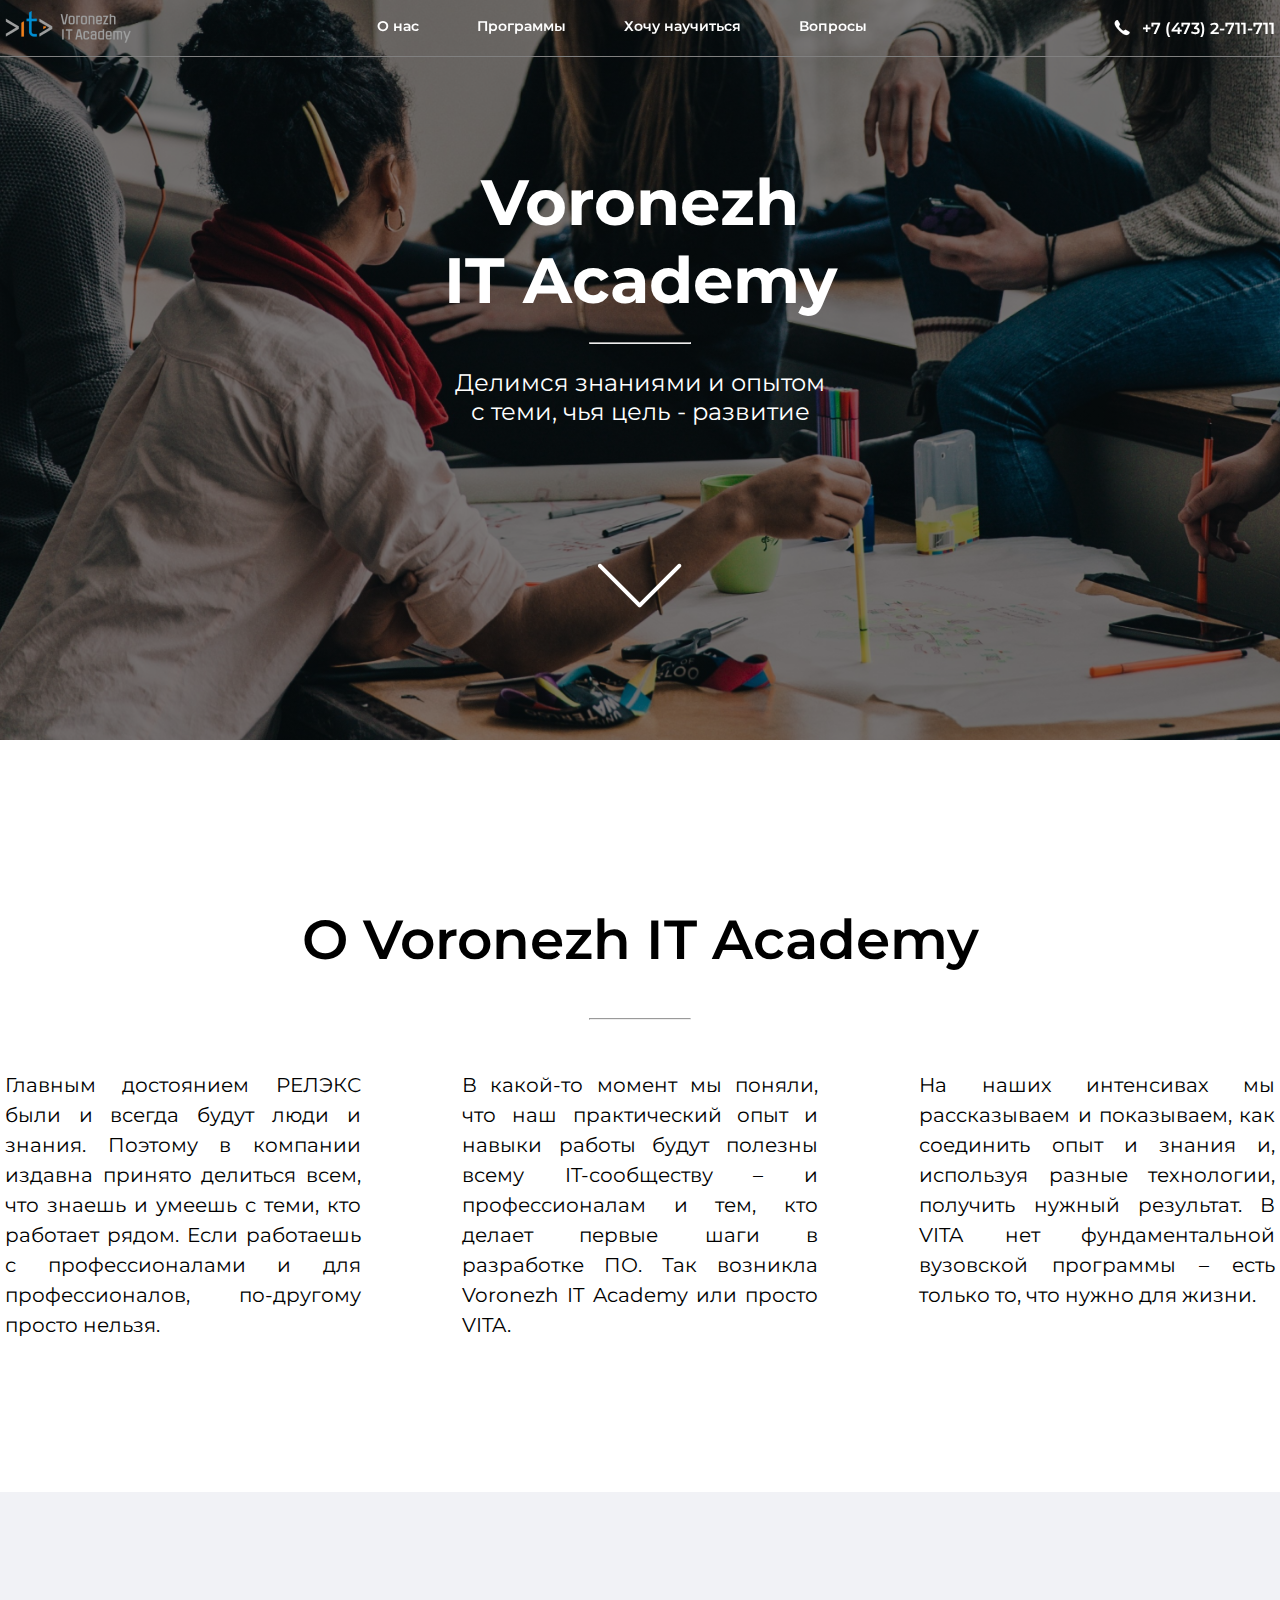
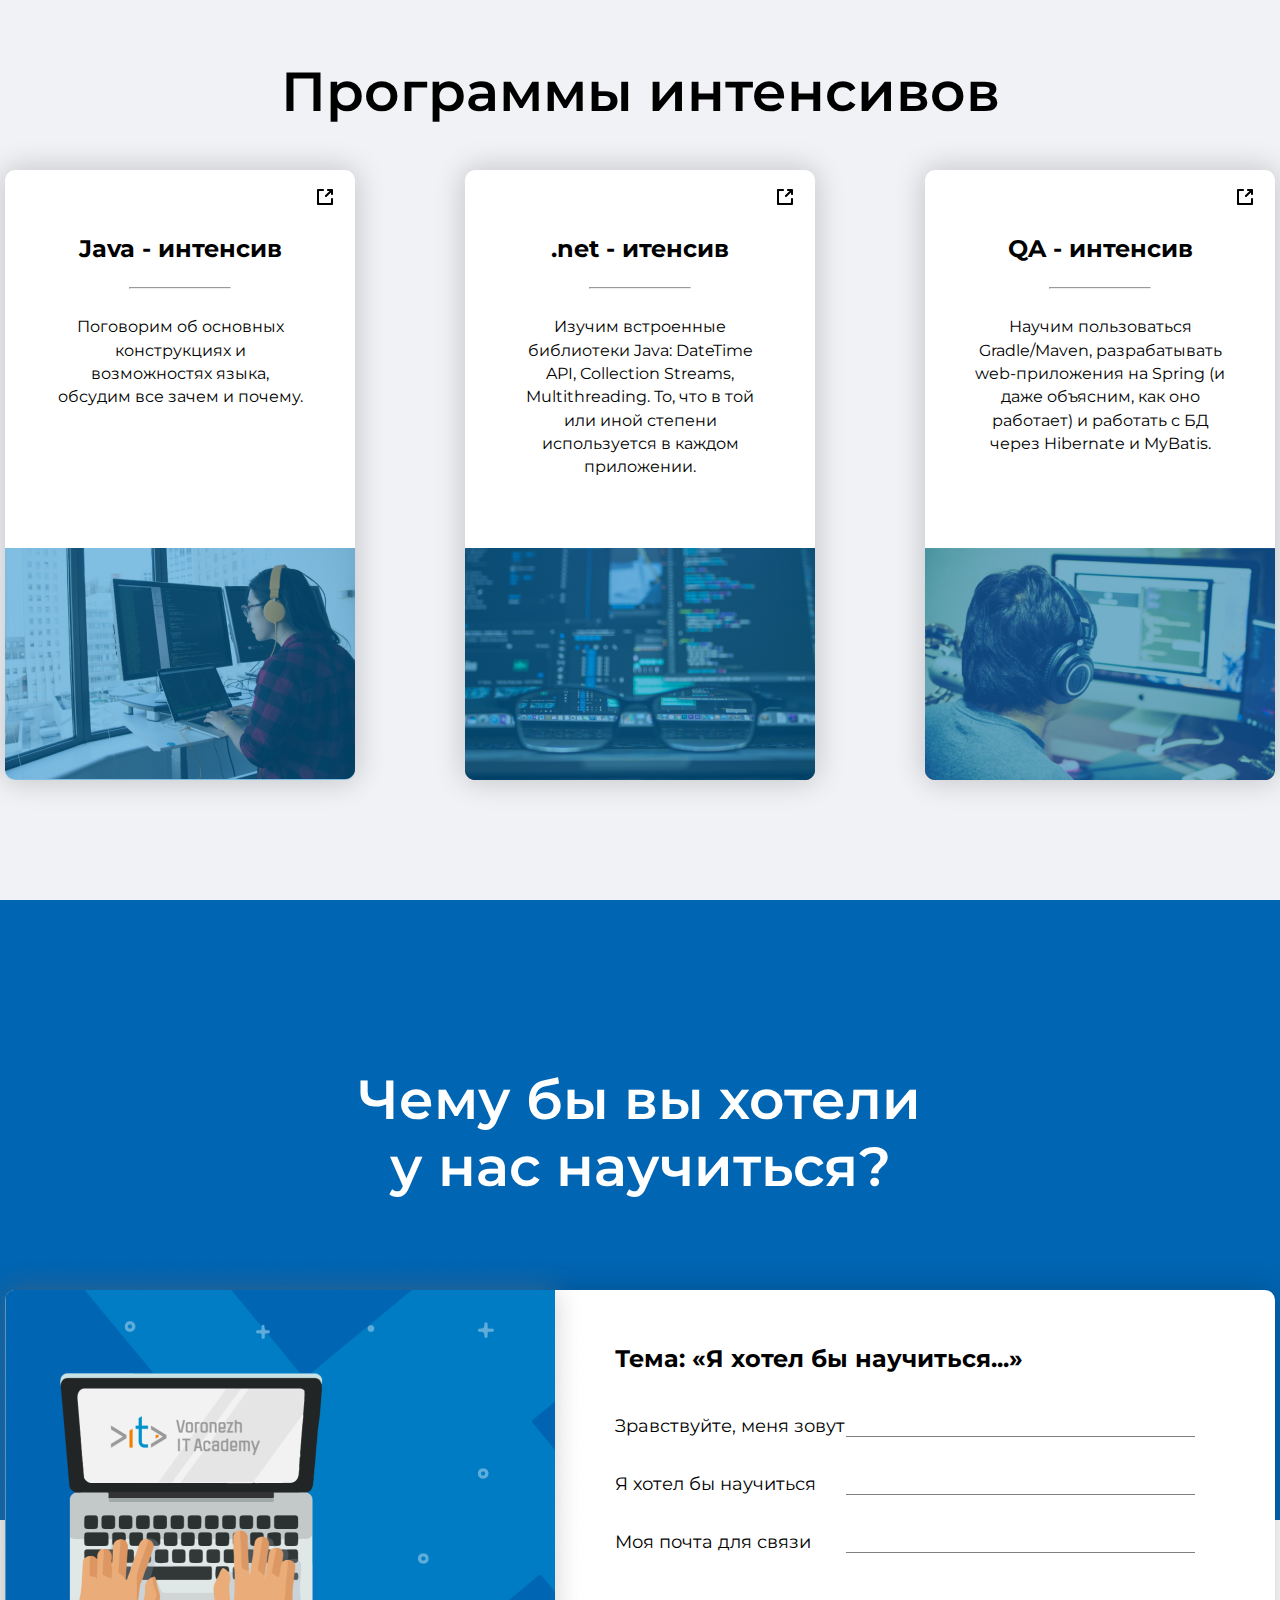
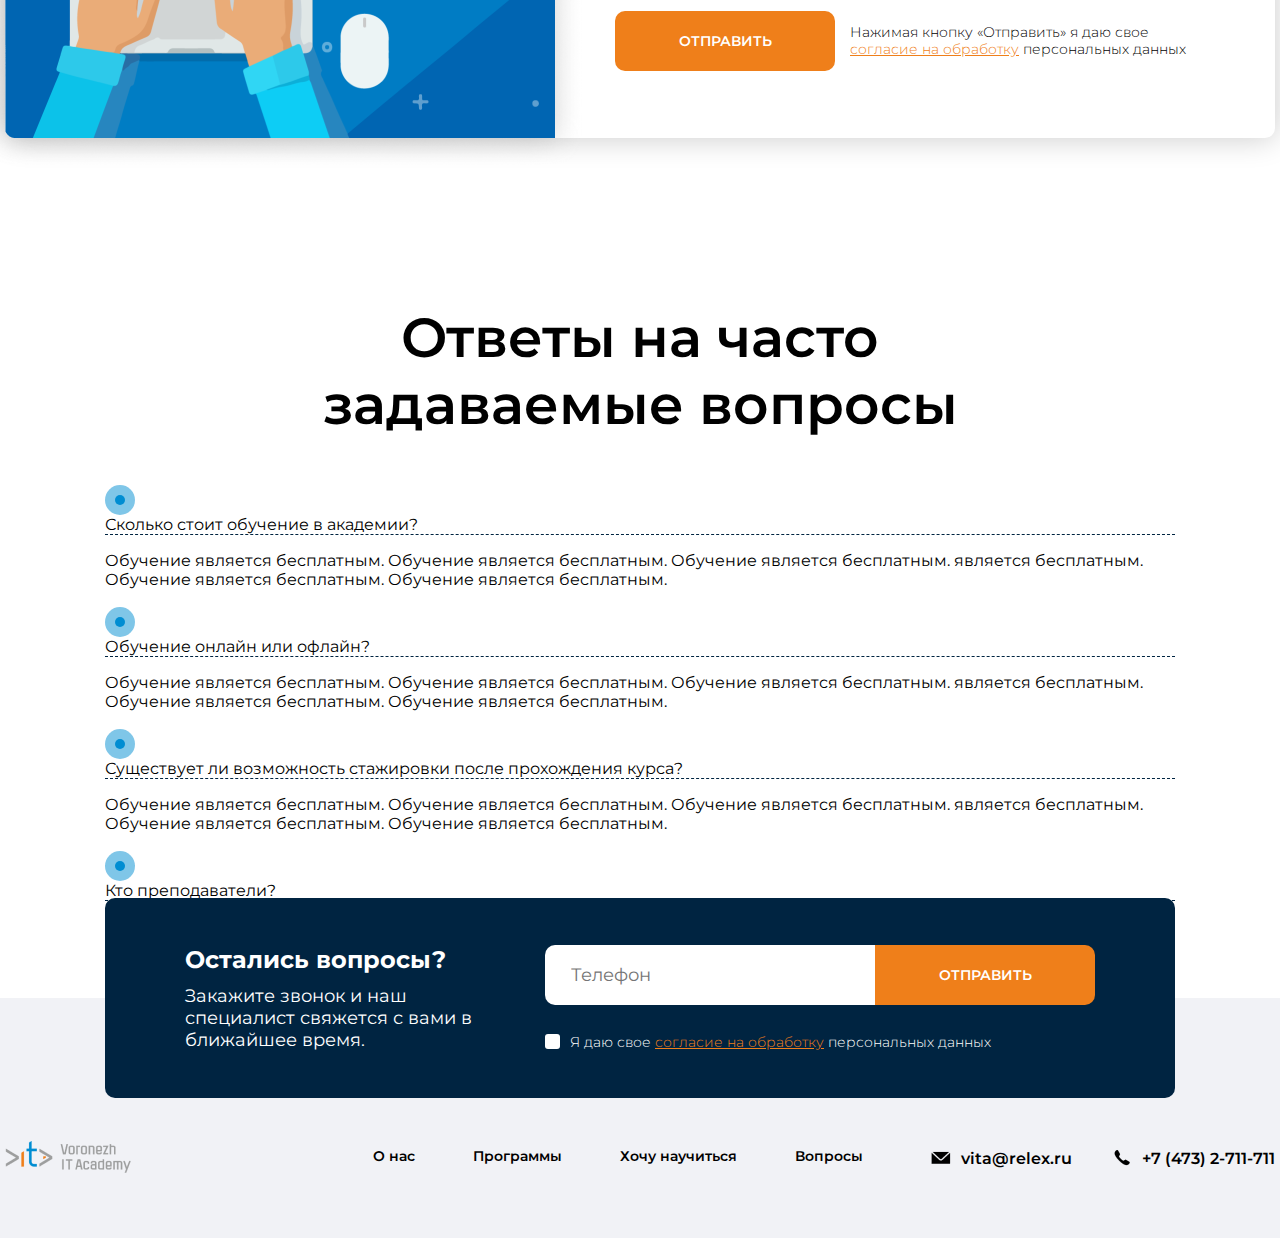
<file: index.html>
<!DOCTYPE html>

<html>
	<head>
		<link rel="stylesheet" href="css/styles.css">
		<link rel="stylesheet" href="css/__menu-block.css">
		<link rel="stylesheet" href="css/__main-block.css">
		<link rel="stylesheet" href="css/__info-block.css">
		<link rel="stylesheet" href="css/__prog-block.css">
		<link rel="stylesheet" href="css/__form-block.css">
		<link rel="stylesheet" href="css/__qa-block.css">
		<link rel="stylesheet" href="css/__call-block.css">
		<link rel="stylesheet" href="css/__footer-block.css">
		<link rel="stylesheet" href="css/__adaptive.css">
		<meta charset="utf-8">
		<meta name="viewport" content="width=device-width, initial-scale=1">
		<title>хелло ворлд</title>
	</head>

	<body>
		<div class="menu-block">
			<div class="menu__all">
				<a class="menu__logo" href="#"><img src="img/logo.png"></a>
				<ul class="menu__choise">
					<li><a href="#info-block">О нас</a></li>
					<li><a href="#prog-block">Программы</a></li>
					<li><a href="#form-block-q">Хочу научиться</a></li>
					<li><a href="#qa-block">Вопросы</a></li>
				</ul>
				<a class="menu__number" href="tel:+74732711711"><img src="img/phone_w.png"><span>+7 (473) 2-711-711</span></a>
			</div>
		</div>

		<div class="main-block">
			<div class="main-block-content">
				<div class="main-block__text">
					<h1>Voronezh<br>IT Academy</h1>
					<hr>
					<p>Делимся знаниями и опытом<br>с теми, чья цель - развитие</p>
				</div>
				<a href="#info-block" class="main-block__arrow"><img src="img/arrow.png"></a>
			</div>
		</div>

		<div class="info-block" id="info-block">
			<div class="info-block-content">
				<h2>О Voronezh IT Academy<h2>
				<hr>
				<div class="info-block-content-info">
					<div class="info-block-content-info__text">
						Главным достоянием РЕЛЭКС были и всегда будут люди и знания. Поэтому в компании издавна принято делиться всем, что знаешь и умеешь с теми, кто работает рядом. Если работаешь с профессионалами и для профессионалов, по-другому просто нельзя.
					</div>
					<div class="info-block-content-info__text">
						В какой-то момент мы поняли, что наш практический опыт и навыки работы будут полезны всему IT-сообществу – и профессионалам и тем, кто делает первые шаги в разработке ПО. Так возникла Voronezh IT Academy или просто VITA. 
					</div>
					<div class="info-block-content-info__text">
						На наших интенсивах мы рассказываем и показываем, как соединить опыт и знания и, используя разные технологии, получить нужный результат. В VITA нет фундаментальной вузовской программы – есть только то, что нужно для жизни.
					</div>
				</div>
				<div class="info-block-content-info-adapt">
					<p>Главным достоянием РЕЛЭКС были и всегда будут люди и знания. Поэтому в компании издавна принято делиться всем, что знаешь и умеешь с теми, кто работает рядом. Если работаешь с профессионалами и для профессионалов, по-другому просто нельзя.</p>
					<p>В какой-то момент мы поняли, что наш практический опыт и навыки работы будут полезны всему IT-сообществу – и профессионалам и тем, кто делает первые шаги в разработке ПО. Так возникла Voronezh IT Academy или просто VITA.</p>
					<p>На наших интенсивах мы рассказываем и показываем, как соединить опыт и знания и, используя разные технологии, получить нужный результат. В VITA нет фундаментальной вузовской программы – есть только то, что нужно для жизни.</p>
				</div>
			</div>
		</div>

		<div class="prog-block" id="prog-block">
			<div class="prog-block-content">
				<h2>Программы интенсивов</h2>

				<div class="prog-block-content-info">
					<a href="#" class="prog-block-content-info__box">
						<svg class="prog-block-content-info__icon" width="16" height="16" viewBox="0 0 16 16" fill="black" xmlns="http://www.w3.org/2000/svg">
						<path d="M6 2H2.5C2.36739 2 2.24021 2.05268 2.14645 2.14645C2.05268 2.24021 2 2.36739 2 2.5V13.5C2 13.6326 2.05268 13.7598 2.14645 13.8536C2.24021 13.9473 2.36739 14 2.5 14H13.5C13.6326 14 13.7598 13.9473 13.8536 13.8536C13.9473 13.7598 14 13.6326 14 13.5V10C14 9.73478 14.1054 9.48043 14.2929 9.29289C14.4804 9.10536 14.7348 9 15 9C15.2652 9 15.5196 9.10536 15.7071 9.29289C15.8946 9.48043 16 9.73478 16 10V15C16 15.2652 15.8946 15.5196 15.7071 15.7071C15.5196 15.8946 15.2652 16 15 16H1C0.734784 16 0.48043 15.8946 0.292893 15.7071C0.105357 15.5196 0 15.2652 0 15V1C0 0.734784 0.105357 0.48043 0.292893 0.292893C0.48043 0.105357 0.734784 0 1 0H6C6.26522 0 6.51957 0.105357 6.70711 0.292893C6.89464 0.48043 7 0.734784 7 1C7 1.26522 6.89464 1.51957 6.70711 1.70711C6.51957 1.89464 6.26522 2 6 2ZM14 3.41L9.631 7.778C9.4424 7.96016 9.1898 8.06095 8.9276 8.05867C8.6654 8.0564 8.41459 7.95123 8.22918 7.76582C8.04377 7.58041 7.9386 7.3296 7.93633 7.0674C7.93405 6.8052 8.03484 6.5526 8.217 6.364L12.581 2H11C10.7348 2 10.4804 1.89464 10.2929 1.70711C10.1054 1.51957 10 1.26522 10 1C10 0.734784 10.1054 0.48043 10.2929 0.292893C10.4804 0.105357 10.7348 0 11 0H15C15.2652 0 15.5196 0.105357 15.7071 0.292893C15.8946 0.48043 16 0.734784 16 1V5C16 5.26522 15.8946 5.51957 15.7071 5.70711C15.5196 5.89464 15.2652 6 15 6C14.7348 6 14.4804 5.89464 14.2929 5.70711C14.1054 5.51957 14 5.26522 14 5V3.41Z" fill="#FF6600"/>
						</svg>
						<div class="prog-block-content-info__text-box">
							<h3>Java - интенсив</h3>
							<hr>
							<p>Поговорим об основных конструкциях и возможностях языка, обсудим все зачем и почему.</p>
						</div>
						<div class="prog-block-content-info__img-box">
							<div class="prog-block-content-info__img">
								<img src="img/java.png">
							</div>
						</div>
					</a>
					<a href="#" class="prog-block-content-info__box">
						<svg class="prog-block-content-info__icon" width="16" height="16" viewBox="0 0 16 16" fill="black" xmlns="http://www.w3.org/2000/svg">
						<path d="M6 2H2.5C2.36739 2 2.24021 2.05268 2.14645 2.14645C2.05268 2.24021 2 2.36739 2 2.5V13.5C2 13.6326 2.05268 13.7598 2.14645 13.8536C2.24021 13.9473 2.36739 14 2.5 14H13.5C13.6326 14 13.7598 13.9473 13.8536 13.8536C13.9473 13.7598 14 13.6326 14 13.5V10C14 9.73478 14.1054 9.48043 14.2929 9.29289C14.4804 9.10536 14.7348 9 15 9C15.2652 9 15.5196 9.10536 15.7071 9.29289C15.8946 9.48043 16 9.73478 16 10V15C16 15.2652 15.8946 15.5196 15.7071 15.7071C15.5196 15.8946 15.2652 16 15 16H1C0.734784 16 0.48043 15.8946 0.292893 15.7071C0.105357 15.5196 0 15.2652 0 15V1C0 0.734784 0.105357 0.48043 0.292893 0.292893C0.48043 0.105357 0.734784 0 1 0H6C6.26522 0 6.51957 0.105357 6.70711 0.292893C6.89464 0.48043 7 0.734784 7 1C7 1.26522 6.89464 1.51957 6.70711 1.70711C6.51957 1.89464 6.26522 2 6 2ZM14 3.41L9.631 7.778C9.4424 7.96016 9.1898 8.06095 8.9276 8.05867C8.6654 8.0564 8.41459 7.95123 8.22918 7.76582C8.04377 7.58041 7.9386 7.3296 7.93633 7.0674C7.93405 6.8052 8.03484 6.5526 8.217 6.364L12.581 2H11C10.7348 2 10.4804 1.89464 10.2929 1.70711C10.1054 1.51957 10 1.26522 10 1C10 0.734784 10.1054 0.48043 10.2929 0.292893C10.4804 0.105357 10.7348 0 11 0H15C15.2652 0 15.5196 0.105357 15.7071 0.292893C15.8946 0.48043 16 0.734784 16 1V5C16 5.26522 15.8946 5.51957 15.7071 5.70711C15.5196 5.89464 15.2652 6 15 6C14.7348 6 14.4804 5.89464 14.2929 5.70711C14.1054 5.51957 14 5.26522 14 5V3.41Z" fill="#FF6600"/>
						</svg>
						<div class="prog-block-content-info__text-box">
							<h3>.net - итенсив</h3>
							<hr>
							<p>Изучим встроенные библиотеки Java: DateTime API, Collection Streams, Multithreading. То, что в той или иной степени используется в каждом приложении.</p>
						</div>
						<div class="prog-block-content-info__img-box">
							<div class="prog-block-content-info__img">
								<img src="img/net.png">
							</div>
						</div>
					</a>
					<a href="#" class="prog-block-content-info__box">
						<svg class="prog-block-content-info__icon" width="16" height="16" viewBox="0 0 16 16" fill="black" xmlns="http://www.w3.org/2000/svg">
						<path d="M6 2H2.5C2.36739 2 2.24021 2.05268 2.14645 2.14645C2.05268 2.24021 2 2.36739 2 2.5V13.5C2 13.6326 2.05268 13.7598 2.14645 13.8536C2.24021 13.9473 2.36739 14 2.5 14H13.5C13.6326 14 13.7598 13.9473 13.8536 13.8536C13.9473 13.7598 14 13.6326 14 13.5V10C14 9.73478 14.1054 9.48043 14.2929 9.29289C14.4804 9.10536 14.7348 9 15 9C15.2652 9 15.5196 9.10536 15.7071 9.29289C15.8946 9.48043 16 9.73478 16 10V15C16 15.2652 15.8946 15.5196 15.7071 15.7071C15.5196 15.8946 15.2652 16 15 16H1C0.734784 16 0.48043 15.8946 0.292893 15.7071C0.105357 15.5196 0 15.2652 0 15V1C0 0.734784 0.105357 0.48043 0.292893 0.292893C0.48043 0.105357 0.734784 0 1 0H6C6.26522 0 6.51957 0.105357 6.70711 0.292893C6.89464 0.48043 7 0.734784 7 1C7 1.26522 6.89464 1.51957 6.70711 1.70711C6.51957 1.89464 6.26522 2 6 2ZM14 3.41L9.631 7.778C9.4424 7.96016 9.1898 8.06095 8.9276 8.05867C8.6654 8.0564 8.41459 7.95123 8.22918 7.76582C8.04377 7.58041 7.9386 7.3296 7.93633 7.0674C7.93405 6.8052 8.03484 6.5526 8.217 6.364L12.581 2H11C10.7348 2 10.4804 1.89464 10.2929 1.70711C10.1054 1.51957 10 1.26522 10 1C10 0.734784 10.1054 0.48043 10.2929 0.292893C10.4804 0.105357 10.7348 0 11 0H15C15.2652 0 15.5196 0.105357 15.7071 0.292893C15.8946 0.48043 16 0.734784 16 1V5C16 5.26522 15.8946 5.51957 15.7071 5.70711C15.5196 5.89464 15.2652 6 15 6C14.7348 6 14.4804 5.89464 14.2929 5.70711C14.1054 5.51957 14 5.26522 14 5V3.41Z" fill="#FF6600"/>
						</svg>
						<div class="prog-block-content-info__text-box">
							<h3>QA - интенсив</h3>
							<hr>
							<p>Научим пользоваться Gradle/Maven, разрабатывать web-приложения на Spring (и даже объясним, как оно работает) и работать с БД через Hibernate и MyBatis.</p>
						</div>
						<div class="prog-block-content-info__img-box">
							<div class="prog-block-content-info__img">
								<img src="img/qa.png">
							</div>
						</div>
					</a>
				</div>
			</div>
		</div>

		<div class="form-block-q" id="form-block-q">
			<div class="form-block-q-content">
				<h2>Чему бы вы хотели<br>у нас научиться?</h2>
			</div>
		</div>

		<div class="form-block">
			<div class="form-block-form">
				<div class="form-block-form__img"><img src="img/form_img.png"></div>
				<div class="form-block-form__img-adapt"><img src="img/form_img_adapt.png"></div>
				<div class="form-block-form__text">
					<div class="form-block-form__text1">
						<h3>Тема: «Я хотел бы научиться...»</h3>
						<div class="form-block-form__info-area">
							<form>
								<div class="form-block-form__input">
									<p>Зравствуйте, меня зовут</p><p><input type="text" name="name"></p>
								</div>
								<div class="form-block-form__input">
									<p>Я хотел бы научиться</p><p><input type="text" name="learn"></p>
								</div>
								<div class="form-block-form__input">
									<p>Моя почта для связи</p><p><input type="text" name="mail"></p>
								</div> 
							</form>
							<div class="form-block-form__button-accept">
								<input type="button" value="Отправить">
								<div>
									Нажимая кнопку «Отправить» я даю свое <a>согласие на обработку</a> персональных данных
								</div>
							</div>
						</div>
					</div>
				</div>
			</div>
		</div>

		<div class="qa-block">
			<div class="qa-block-content">
				<h2>Ответы на часто<br>задаваемые вопросы</h2>
				<div id="qa-block-answers" class="qa-block-answers">
					<div class="qa-block-answers__card open">
						<div class="qa-block-answers__heading">
							<div class="qa-block-answers__card-circle"></div>
							<div class="qa-block-answers__card-title-text">Сколько стоит обучение в академии?</div>
						</div>
						<div class="qa-block-answers__content">
							<p>Обучение является бесплатным. Обучение является бесплатным. Обучение является бесплатным. является бесплатным. Обучение является бесплатным. Обучение является бесплатным.</p>
						</div>
					</div>

					<div class="qa-block-answers__card close">
						<div class="qa-block-answers__heading">
							<div class="qa-block-answers__card-circle"></div>
							<div class="qa-block-answers__card-title-text">Обучение онлайн или офлайн?</div>
						</div>
						<div class="qa-block-answers__content">
							<p>Обучение является бесплатным. Обучение является бесплатным. Обучение является бесплатным. является бесплатным. Обучение является бесплатным. Обучение является бесплатным.</p>
						</div>
					</div>

					<div class="qa-block-answers__card close">
						<div class="qa-block-answers__heading">
							<div class="qa-block-answers__card-circle"></div>
							<div class="qa-block-answers__card-title-text">Существует ли возможность стажировки после прохождения курса?</div>
						</div>
						<div class="qa-block-answers__content">
							<p>Обучение является бесплатным. Обучение является бесплатным. Обучение является бесплатным. является бесплатным. Обучение является бесплатным. Обучение является бесплатным.</p>
						</div>
					</div>

					<div class="qa-block-answers__card close">
						<div class="qa-block-answers__heading">
							<div class="qa-block-answers__card-circle"></div>
							<div class="qa-block-answers__card-title-text">Кто преподаватели?</div>
						</div>
						<div class="qa-block-answers__content">
							<p>Обучение является бесплатным. Обучение является бесплатным. Обучение является бесплатным. является бесплатным. Обучение является бесплатным. Обучение является бесплатным.</p>
						</div>
					</div>

					<div class="qa-block-answers__card close">
						<div class="qa-block-answers__heading">
							<div class="qa-block-answers__card-circle"></div>
							<div class="qa-block-answers__card-title-text">Сколько длится обучение?</div>
						</div>
						<div class="qa-block-answers__content">
						<p>Обучение является бесплатным. Обучение является бесплатным. Обучение является бесплатным. является бесплатным. Обучение является бесплатным. Обучение является бесплатным.</p>
						</div>
					</div>
				</div>
			</div>
		</div>

		<div class="call-block" id="call-block">
			<div class="call-block-form">
				<div class="call-block-content">
					<div class="call-block-content__text">
						<h3>Остались вопросы?</h3>
						<span>Закажите звонок и наш специалист свяжется с вами в ближайшее время.</span>
					</div>
					<div class="call-block-content__input">
						<div class="call-block-content__input-number">
							<div><input type="text" name="number" placeholder="Телефон" class="number__input"></div>
							<input type="button" name="button" value="Отправить" class="number__button">
						</div>
						<div class="call-block-content__input-checkbox">
							<input type="checkbox" name="check" id="check" class="number__checkbox">
							<label for="check">Я даю свое <a>согласие на обработку</a> персональных данных</label>
						</div>
						<div class="call-block-content__input-checkbox-adapt">
							Нажимая кнопку "Отправить", Вы даете свое <a>согласие на обработку</a> персональных данных.
						</div>
					</div>
				</div>
			</div>
			<div class="footer">
				<div class="footer__all">
					<a class="footer__logo" href="#"><img src="img/logo.png"></a>
					<div class="footer__choise-contacts">
						<ul class="footer__choise">
							<li><a href="#info-block">О нас</a></li>
							<li><a href="#prog-block">Программы</a></li>
							<li><a href="#form-block-q">Хочу научиться</a></li>
							<li><a href="#qa-block">Вопросы</a></li>
						</ul>
						<div class="footer__contacts">
							<a class="footer__mail" href="tel:+74732711711"><img src="img/email.png"><span>vita@relex.ru</span></a>
							<a class="footer__number" href="tel:+74732711711"><img src="img/phone_b.png"><span>+7 (473) 2-711-711</span></a>
						</div>
					</div>
				</div> 
			</div> 
		</div>



		<script src="js/jquery-3.4.1.min.js"></script>
		<script src="js/jquery.maskedinput.min.js"></script>
		<script src="js/__number-script.js"></script>
		<script src="js/__qa-script.js"></script>
		<script src="js/popper.min.js"></script>
		<script src="js/sweetalert2.all.min.js"></script>
		<script src="js/bootstrap.min.js"></script>
		<script src="js/__menu-script.js"></script>
	</body>

</html>
</file>
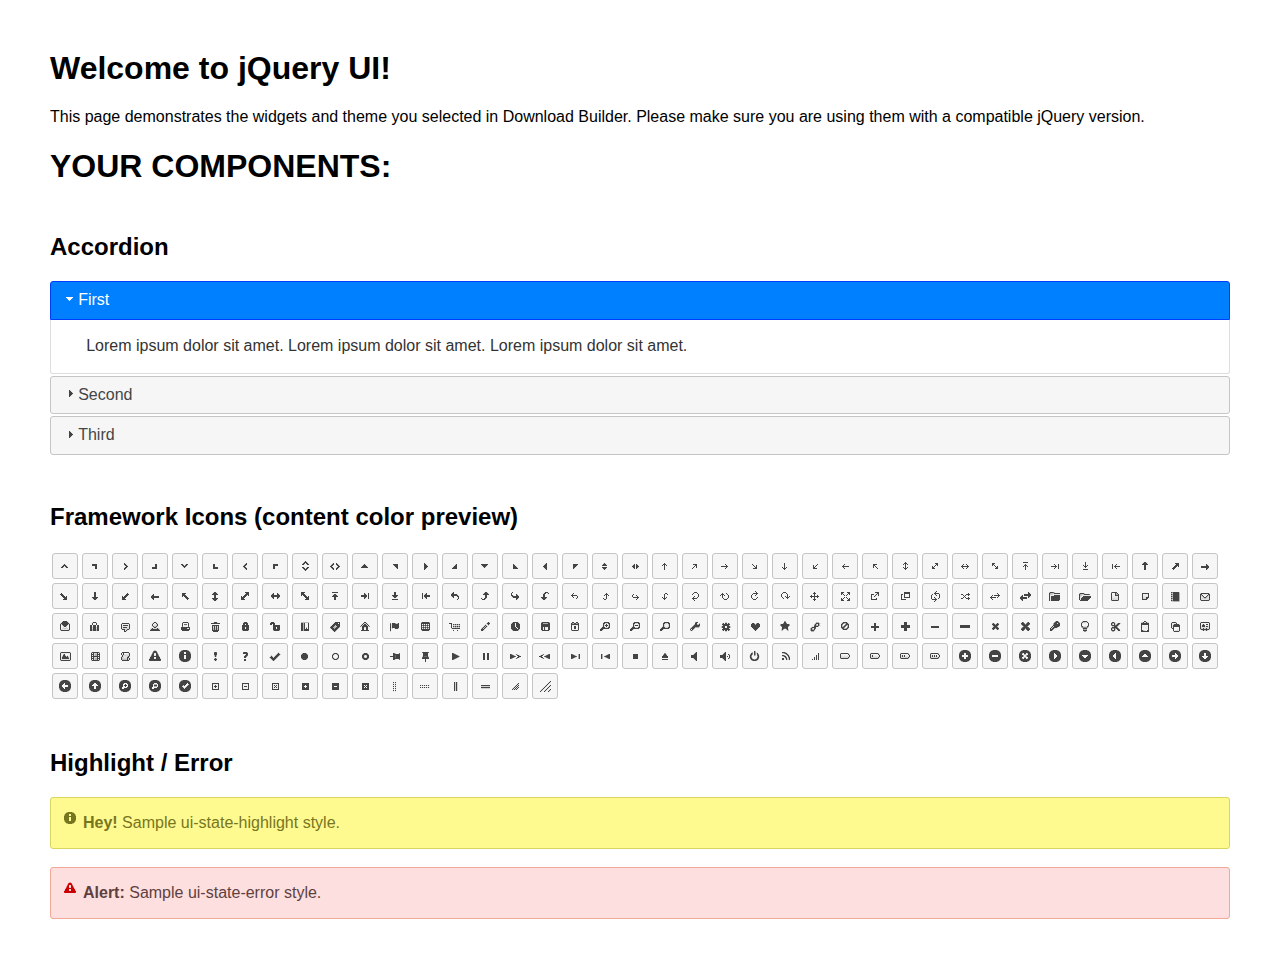
<file: jquery-ui-1.12.1.custom/index.html>
<!doctype html>
<html lang="us">
<head>
	<meta charset="utf-8">
	<title>jQuery UI Example Page</title>
	<link href="jquery-ui.css" rel="stylesheet">
	<style>
	body{
		font-family: "Trebuchet MS", sans-serif;
		margin: 50px;
	}
	.demoHeaders {
		margin-top: 2em;
	}
	#dialog-link {
		padding: .4em 1em .4em 20px;
		text-decoration: none;
		position: relative;
	}
	#dialog-link span.ui-icon {
		margin: 0 5px 0 0;
		position: absolute;
		left: .2em;
		top: 50%;
		margin-top: -8px;
	}
	#icons {
		margin: 0;
		padding: 0;
	}
	#icons li {
		margin: 2px;
		position: relative;
		padding: 4px 0;
		cursor: pointer;
		float: left;
		list-style: none;
	}
	#icons span.ui-icon {
		float: left;
		margin: 0 4px;
	}
	.fakewindowcontain .ui-widget-overlay {
		position: absolute;
	}
	select {
		width: 200px;
	}
	</style>
</head>
<body>

<h1>Welcome to jQuery UI!</h1>

<div class="ui-widget">
	<p>This page demonstrates the widgets and theme you selected in Download Builder. Please make sure you are using them with a compatible jQuery version.</p>
</div>

<h1>YOUR COMPONENTS:</h1>


<!-- Accordion -->
<h2 class="demoHeaders">Accordion</h2>
<div id="accordion">
	<h3>First</h3>
	<div>Lorem ipsum dolor sit amet. Lorem ipsum dolor sit amet. Lorem ipsum dolor sit amet.</div>
	<h3>Second</h3>
	<div>Phasellus mattis tincidunt nibh.</div>
	<h3>Third</h3>
	<div>Nam dui erat, auctor a, dignissim quis.</div>
</div>















<h2 class="demoHeaders">Framework Icons (content color preview)</h2>
<ul id="icons" class="ui-widget ui-helper-clearfix">
	<li class="ui-state-default ui-corner-all" title=".ui-icon-caret-1-n"><span class="ui-icon ui-icon-caret-1-n"></span></li>
	<li class="ui-state-default ui-corner-all" title=".ui-icon-caret-1-ne"><span class="ui-icon ui-icon-caret-1-ne"></span></li>
	<li class="ui-state-default ui-corner-all" title=".ui-icon-caret-1-e"><span class="ui-icon ui-icon-caret-1-e"></span></li>
	<li class="ui-state-default ui-corner-all" title=".ui-icon-caret-1-se"><span class="ui-icon ui-icon-caret-1-se"></span></li>
	<li class="ui-state-default ui-corner-all" title=".ui-icon-caret-1-s"><span class="ui-icon ui-icon-caret-1-s"></span></li>
	<li class="ui-state-default ui-corner-all" title=".ui-icon-caret-1-sw"><span class="ui-icon ui-icon-caret-1-sw"></span></li>
	<li class="ui-state-default ui-corner-all" title=".ui-icon-caret-1-w"><span class="ui-icon ui-icon-caret-1-w"></span></li>
	<li class="ui-state-default ui-corner-all" title=".ui-icon-caret-1-nw"><span class="ui-icon ui-icon-caret-1-nw"></span></li>
	<li class="ui-state-default ui-corner-all" title=".ui-icon-caret-2-n-s"><span class="ui-icon ui-icon-caret-2-n-s"></span></li>
	<li class="ui-state-default ui-corner-all" title=".ui-icon-caret-2-e-w"><span class="ui-icon ui-icon-caret-2-e-w"></span></li>
	<li class="ui-state-default ui-corner-all" title=".ui-icon-triangle-1-n"><span class="ui-icon ui-icon-triangle-1-n"></span></li>
	<li class="ui-state-default ui-corner-all" title=".ui-icon-triangle-1-ne"><span class="ui-icon ui-icon-triangle-1-ne"></span></li>
	<li class="ui-state-default ui-corner-all" title=".ui-icon-triangle-1-e"><span class="ui-icon ui-icon-triangle-1-e"></span></li>
	<li class="ui-state-default ui-corner-all" title=".ui-icon-triangle-1-se"><span class="ui-icon ui-icon-triangle-1-se"></span></li>
	<li class="ui-state-default ui-corner-all" title=".ui-icon-triangle-1-s"><span class="ui-icon ui-icon-triangle-1-s"></span></li>
	<li class="ui-state-default ui-corner-all" title=".ui-icon-triangle-1-sw"><span class="ui-icon ui-icon-triangle-1-sw"></span></li>
	<li class="ui-state-default ui-corner-all" title=".ui-icon-triangle-1-w"><span class="ui-icon ui-icon-triangle-1-w"></span></li>
	<li class="ui-state-default ui-corner-all" title=".ui-icon-triangle-1-nw"><span class="ui-icon ui-icon-triangle-1-nw"></span></li>
	<li class="ui-state-default ui-corner-all" title=".ui-icon-triangle-2-n-s"><span class="ui-icon ui-icon-triangle-2-n-s"></span></li>
	<li class="ui-state-default ui-corner-all" title=".ui-icon-triangle-2-e-w"><span class="ui-icon ui-icon-triangle-2-e-w"></span></li>
	<li class="ui-state-default ui-corner-all" title=".ui-icon-arrow-1-n"><span class="ui-icon ui-icon-arrow-1-n"></span></li>
	<li class="ui-state-default ui-corner-all" title=".ui-icon-arrow-1-ne"><span class="ui-icon ui-icon-arrow-1-ne"></span></li>
	<li class="ui-state-default ui-corner-all" title=".ui-icon-arrow-1-e"><span class="ui-icon ui-icon-arrow-1-e"></span></li>
	<li class="ui-state-default ui-corner-all" title=".ui-icon-arrow-1-se"><span class="ui-icon ui-icon-arrow-1-se"></span></li>
	<li class="ui-state-default ui-corner-all" title=".ui-icon-arrow-1-s"><span class="ui-icon ui-icon-arrow-1-s"></span></li>
	<li class="ui-state-default ui-corner-all" title=".ui-icon-arrow-1-sw"><span class="ui-icon ui-icon-arrow-1-sw"></span></li>
	<li class="ui-state-default ui-corner-all" title=".ui-icon-arrow-1-w"><span class="ui-icon ui-icon-arrow-1-w"></span></li>
	<li class="ui-state-default ui-corner-all" title=".ui-icon-arrow-1-nw"><span class="ui-icon ui-icon-arrow-1-nw"></span></li>
	<li class="ui-state-default ui-corner-all" title=".ui-icon-arrow-2-n-s"><span class="ui-icon ui-icon-arrow-2-n-s"></span></li>
	<li class="ui-state-default ui-corner-all" title=".ui-icon-arrow-2-ne-sw"><span class="ui-icon ui-icon-arrow-2-ne-sw"></span></li>
	<li class="ui-state-default ui-corner-all" title=".ui-icon-arrow-2-e-w"><span class="ui-icon ui-icon-arrow-2-e-w"></span></li>
	<li class="ui-state-default ui-corner-all" title=".ui-icon-arrow-2-se-nw"><span class="ui-icon ui-icon-arrow-2-se-nw"></span></li>
	<li class="ui-state-default ui-corner-all" title=".ui-icon-arrowstop-1-n"><span class="ui-icon ui-icon-arrowstop-1-n"></span></li>
	<li class="ui-state-default ui-corner-all" title=".ui-icon-arrowstop-1-e"><span class="ui-icon ui-icon-arrowstop-1-e"></span></li>
	<li class="ui-state-default ui-corner-all" title=".ui-icon-arrowstop-1-s"><span class="ui-icon ui-icon-arrowstop-1-s"></span></li>
	<li class="ui-state-default ui-corner-all" title=".ui-icon-arrowstop-1-w"><span class="ui-icon ui-icon-arrowstop-1-w"></span></li>
	<li class="ui-state-default ui-corner-all" title=".ui-icon-arrowthick-1-n"><span class="ui-icon ui-icon-arrowthick-1-n"></span></li>
	<li class="ui-state-default ui-corner-all" title=".ui-icon-arrowthick-1-ne"><span class="ui-icon ui-icon-arrowthick-1-ne"></span></li>
	<li class="ui-state-default ui-corner-all" title=".ui-icon-arrowthick-1-e"><span class="ui-icon ui-icon-arrowthick-1-e"></span></li>
	<li class="ui-state-default ui-corner-all" title=".ui-icon-arrowthick-1-se"><span class="ui-icon ui-icon-arrowthick-1-se"></span></li>
	<li class="ui-state-default ui-corner-all" title=".ui-icon-arrowthick-1-s"><span class="ui-icon ui-icon-arrowthick-1-s"></span></li>
	<li class="ui-state-default ui-corner-all" title=".ui-icon-arrowthick-1-sw"><span class="ui-icon ui-icon-arrowthick-1-sw"></span></li>
	<li class="ui-state-default ui-corner-all" title=".ui-icon-arrowthick-1-w"><span class="ui-icon ui-icon-arrowthick-1-w"></span></li>
	<li class="ui-state-default ui-corner-all" title=".ui-icon-arrowthick-1-nw"><span class="ui-icon ui-icon-arrowthick-1-nw"></span></li>
	<li class="ui-state-default ui-corner-all" title=".ui-icon-arrowthick-2-n-s"><span class="ui-icon ui-icon-arrowthick-2-n-s"></span></li>
	<li class="ui-state-default ui-corner-all" title=".ui-icon-arrowthick-2-ne-sw"><span class="ui-icon ui-icon-arrowthick-2-ne-sw"></span></li>
	<li class="ui-state-default ui-corner-all" title=".ui-icon-arrowthick-2-e-w"><span class="ui-icon ui-icon-arrowthick-2-e-w"></span></li>
	<li class="ui-state-default ui-corner-all" title=".ui-icon-arrowthick-2-se-nw"><span class="ui-icon ui-icon-arrowthick-2-se-nw"></span></li>
	<li class="ui-state-default ui-corner-all" title=".ui-icon-arrowthickstop-1-n"><span class="ui-icon ui-icon-arrowthickstop-1-n"></span></li>
	<li class="ui-state-default ui-corner-all" title=".ui-icon-arrowthickstop-1-e"><span class="ui-icon ui-icon-arrowthickstop-1-e"></span></li>
	<li class="ui-state-default ui-corner-all" title=".ui-icon-arrowthickstop-1-s"><span class="ui-icon ui-icon-arrowthickstop-1-s"></span></li>
	<li class="ui-state-default ui-corner-all" title=".ui-icon-arrowthickstop-1-w"><span class="ui-icon ui-icon-arrowthickstop-1-w"></span></li>
	<li class="ui-state-default ui-corner-all" title=".ui-icon-arrowreturnthick-1-w"><span class="ui-icon ui-icon-arrowreturnthick-1-w"></span></li>
	<li class="ui-state-default ui-corner-all" title=".ui-icon-arrowreturnthick-1-n"><span class="ui-icon ui-icon-arrowreturnthick-1-n"></span></li>
	<li class="ui-state-default ui-corner-all" title=".ui-icon-arrowreturnthick-1-e"><span class="ui-icon ui-icon-arrowreturnthick-1-e"></span></li>
	<li class="ui-state-default ui-corner-all" title=".ui-icon-arrowreturnthick-1-s"><span class="ui-icon ui-icon-arrowreturnthick-1-s"></span></li>
	<li class="ui-state-default ui-corner-all" title=".ui-icon-arrowreturn-1-w"><span class="ui-icon ui-icon-arrowreturn-1-w"></span></li>
	<li class="ui-state-default ui-corner-all" title=".ui-icon-arrowreturn-1-n"><span class="ui-icon ui-icon-arrowreturn-1-n"></span></li>
	<li class="ui-state-default ui-corner-all" title=".ui-icon-arrowreturn-1-e"><span class="ui-icon ui-icon-arrowreturn-1-e"></span></li>
	<li class="ui-state-default ui-corner-all" title=".ui-icon-arrowreturn-1-s"><span class="ui-icon ui-icon-arrowreturn-1-s"></span></li>
	<li class="ui-state-default ui-corner-all" title=".ui-icon-arrowrefresh-1-w"><span class="ui-icon ui-icon-arrowrefresh-1-w"></span></li>
	<li class="ui-state-default ui-corner-all" title=".ui-icon-arrowrefresh-1-n"><span class="ui-icon ui-icon-arrowrefresh-1-n"></span></li>
	<li class="ui-state-default ui-corner-all" title=".ui-icon-arrowrefresh-1-e"><span class="ui-icon ui-icon-arrowrefresh-1-e"></span></li>
	<li class="ui-state-default ui-corner-all" title=".ui-icon-arrowrefresh-1-s"><span class="ui-icon ui-icon-arrowrefresh-1-s"></span></li>
	<li class="ui-state-default ui-corner-all" title=".ui-icon-arrow-4"><span class="ui-icon ui-icon-arrow-4"></span></li>
	<li class="ui-state-default ui-corner-all" title=".ui-icon-arrow-4-diag"><span class="ui-icon ui-icon-arrow-4-diag"></span></li>
	<li class="ui-state-default ui-corner-all" title=".ui-icon-extlink"><span class="ui-icon ui-icon-extlink"></span></li>
	<li class="ui-state-default ui-corner-all" title=".ui-icon-newwin"><span class="ui-icon ui-icon-newwin"></span></li>
	<li class="ui-state-default ui-corner-all" title=".ui-icon-refresh"><span class="ui-icon ui-icon-refresh"></span></li>
	<li class="ui-state-default ui-corner-all" title=".ui-icon-shuffle"><span class="ui-icon ui-icon-shuffle"></span></li>
	<li class="ui-state-default ui-corner-all" title=".ui-icon-transfer-e-w"><span class="ui-icon ui-icon-transfer-e-w"></span></li>
	<li class="ui-state-default ui-corner-all" title=".ui-icon-transferthick-e-w"><span class="ui-icon ui-icon-transferthick-e-w"></span></li>
	<li class="ui-state-default ui-corner-all" title=".ui-icon-folder-collapsed"><span class="ui-icon ui-icon-folder-collapsed"></span></li>
	<li class="ui-state-default ui-corner-all" title=".ui-icon-folder-open"><span class="ui-icon ui-icon-folder-open"></span></li>
	<li class="ui-state-default ui-corner-all" title=".ui-icon-document"><span class="ui-icon ui-icon-document"></span></li>
	<li class="ui-state-default ui-corner-all" title=".ui-icon-document-b"><span class="ui-icon ui-icon-document-b"></span></li>
	<li class="ui-state-default ui-corner-all" title=".ui-icon-note"><span class="ui-icon ui-icon-note"></span></li>
	<li class="ui-state-default ui-corner-all" title=".ui-icon-mail-closed"><span class="ui-icon ui-icon-mail-closed"></span></li>
	<li class="ui-state-default ui-corner-all" title=".ui-icon-mail-open"><span class="ui-icon ui-icon-mail-open"></span></li>
	<li class="ui-state-default ui-corner-all" title=".ui-icon-suitcase"><span class="ui-icon ui-icon-suitcase"></span></li>
	<li class="ui-state-default ui-corner-all" title=".ui-icon-comment"><span class="ui-icon ui-icon-comment"></span></li>
	<li class="ui-state-default ui-corner-all" title=".ui-icon-person"><span class="ui-icon ui-icon-person"></span></li>
	<li class="ui-state-default ui-corner-all" title=".ui-icon-print"><span class="ui-icon ui-icon-print"></span></li>
	<li class="ui-state-default ui-corner-all" title=".ui-icon-trash"><span class="ui-icon ui-icon-trash"></span></li>
	<li class="ui-state-default ui-corner-all" title=".ui-icon-locked"><span class="ui-icon ui-icon-locked"></span></li>
	<li class="ui-state-default ui-corner-all" title=".ui-icon-unlocked"><span class="ui-icon ui-icon-unlocked"></span></li>
	<li class="ui-state-default ui-corner-all" title=".ui-icon-bookmark"><span class="ui-icon ui-icon-bookmark"></span></li>
	<li class="ui-state-default ui-corner-all" title=".ui-icon-tag"><span class="ui-icon ui-icon-tag"></span></li>
	<li class="ui-state-default ui-corner-all" title=".ui-icon-home"><span class="ui-icon ui-icon-home"></span></li>
	<li class="ui-state-default ui-corner-all" title=".ui-icon-flag"><span class="ui-icon ui-icon-flag"></span></li>
	<li class="ui-state-default ui-corner-all" title=".ui-icon-calculator"><span class="ui-icon ui-icon-calculator"></span></li>
	<li class="ui-state-default ui-corner-all" title=".ui-icon-cart"><span class="ui-icon ui-icon-cart"></span></li>
	<li class="ui-state-default ui-corner-all" title=".ui-icon-pencil"><span class="ui-icon ui-icon-pencil"></span></li>
	<li class="ui-state-default ui-corner-all" title=".ui-icon-clock"><span class="ui-icon ui-icon-clock"></span></li>
	<li class="ui-state-default ui-corner-all" title=".ui-icon-disk"><span class="ui-icon ui-icon-disk"></span></li>
	<li class="ui-state-default ui-corner-all" title=".ui-icon-calendar"><span class="ui-icon ui-icon-calendar"></span></li>
	<li class="ui-state-default ui-corner-all" title=".ui-icon-zoomin"><span class="ui-icon ui-icon-zoomin"></span></li>
	<li class="ui-state-default ui-corner-all" title=".ui-icon-zoomout"><span class="ui-icon ui-icon-zoomout"></span></li>
	<li class="ui-state-default ui-corner-all" title=".ui-icon-search"><span class="ui-icon ui-icon-search"></span></li>
	<li class="ui-state-default ui-corner-all" title=".ui-icon-wrench"><span class="ui-icon ui-icon-wrench"></span></li>
	<li class="ui-state-default ui-corner-all" title=".ui-icon-gear"><span class="ui-icon ui-icon-gear"></span></li>
	<li class="ui-state-default ui-corner-all" title=".ui-icon-heart"><span class="ui-icon ui-icon-heart"></span></li>
	<li class="ui-state-default ui-corner-all" title=".ui-icon-star"><span class="ui-icon ui-icon-star"></span></li>
	<li class="ui-state-default ui-corner-all" title=".ui-icon-link"><span class="ui-icon ui-icon-link"></span></li>
	<li class="ui-state-default ui-corner-all" title=".ui-icon-cancel"><span class="ui-icon ui-icon-cancel"></span></li>
	<li class="ui-state-default ui-corner-all" title=".ui-icon-plus"><span class="ui-icon ui-icon-plus"></span></li>
	<li class="ui-state-default ui-corner-all" title=".ui-icon-plusthick"><span class="ui-icon ui-icon-plusthick"></span></li>
	<li class="ui-state-default ui-corner-all" title=".ui-icon-minus"><span class="ui-icon ui-icon-minus"></span></li>
	<li class="ui-state-default ui-corner-all" title=".ui-icon-minusthick"><span class="ui-icon ui-icon-minusthick"></span></li>
	<li class="ui-state-default ui-corner-all" title=".ui-icon-close"><span class="ui-icon ui-icon-close"></span></li>
	<li class="ui-state-default ui-corner-all" title=".ui-icon-closethick"><span class="ui-icon ui-icon-closethick"></span></li>
	<li class="ui-state-default ui-corner-all" title=".ui-icon-key"><span class="ui-icon ui-icon-key"></span></li>
	<li class="ui-state-default ui-corner-all" title=".ui-icon-lightbulb"><span class="ui-icon ui-icon-lightbulb"></span></li>
	<li class="ui-state-default ui-corner-all" title=".ui-icon-scissors"><span class="ui-icon ui-icon-scissors"></span></li>
	<li class="ui-state-default ui-corner-all" title=".ui-icon-clipboard"><span class="ui-icon ui-icon-clipboard"></span></li>
	<li class="ui-state-default ui-corner-all" title=".ui-icon-copy"><span class="ui-icon ui-icon-copy"></span></li>
	<li class="ui-state-default ui-corner-all" title=".ui-icon-contact"><span class="ui-icon ui-icon-contact"></span></li>
	<li class="ui-state-default ui-corner-all" title=".ui-icon-image"><span class="ui-icon ui-icon-image"></span></li>
	<li class="ui-state-default ui-corner-all" title=".ui-icon-video"><span class="ui-icon ui-icon-video"></span></li>
	<li class="ui-state-default ui-corner-all" title=".ui-icon-script"><span class="ui-icon ui-icon-script"></span></li>
	<li class="ui-state-default ui-corner-all" title=".ui-icon-alert"><span class="ui-icon ui-icon-alert"></span></li>
	<li class="ui-state-default ui-corner-all" title=".ui-icon-info"><span class="ui-icon ui-icon-info"></span></li>
	<li class="ui-state-default ui-corner-all" title=".ui-icon-notice"><span class="ui-icon ui-icon-notice"></span></li>
	<li class="ui-state-default ui-corner-all" title=".ui-icon-help"><span class="ui-icon ui-icon-help"></span></li>
	<li class="ui-state-default ui-corner-all" title=".ui-icon-check"><span class="ui-icon ui-icon-check"></span></li>
	<li class="ui-state-default ui-corner-all" title=".ui-icon-bullet"><span class="ui-icon ui-icon-bullet"></span></li>
	<li class="ui-state-default ui-corner-all" title=".ui-icon-radio-off"><span class="ui-icon ui-icon-radio-off"></span></li>
	<li class="ui-state-default ui-corner-all" title=".ui-icon-radio-on"><span class="ui-icon ui-icon-radio-on"></span></li>
	<li class="ui-state-default ui-corner-all" title=".ui-icon-pin-w"><span class="ui-icon ui-icon-pin-w"></span></li>
	<li class="ui-state-default ui-corner-all" title=".ui-icon-pin-s"><span class="ui-icon ui-icon-pin-s"></span></li>
	<li class="ui-state-default ui-corner-all" title=".ui-icon-play"><span class="ui-icon ui-icon-play"></span></li>
	<li class="ui-state-default ui-corner-all" title=".ui-icon-pause"><span class="ui-icon ui-icon-pause"></span></li>
	<li class="ui-state-default ui-corner-all" title=".ui-icon-seek-next"><span class="ui-icon ui-icon-seek-next"></span></li>
	<li class="ui-state-default ui-corner-all" title=".ui-icon-seek-prev"><span class="ui-icon ui-icon-seek-prev"></span></li>
	<li class="ui-state-default ui-corner-all" title=".ui-icon-seek-end"><span class="ui-icon ui-icon-seek-end"></span></li>
	<li class="ui-state-default ui-corner-all" title=".ui-icon-seek-first"><span class="ui-icon ui-icon-seek-first"></span></li>
	<li class="ui-state-default ui-corner-all" title=".ui-icon-stop"><span class="ui-icon ui-icon-stop"></span></li>
	<li class="ui-state-default ui-corner-all" title=".ui-icon-eject"><span class="ui-icon ui-icon-eject"></span></li>
	<li class="ui-state-default ui-corner-all" title=".ui-icon-volume-off"><span class="ui-icon ui-icon-volume-off"></span></li>
	<li class="ui-state-default ui-corner-all" title=".ui-icon-volume-on"><span class="ui-icon ui-icon-volume-on"></span></li>
	<li class="ui-state-default ui-corner-all" title=".ui-icon-power"><span class="ui-icon ui-icon-power"></span></li>
	<li class="ui-state-default ui-corner-all" title=".ui-icon-signal-diag"><span class="ui-icon ui-icon-signal-diag"></span></li>
	<li class="ui-state-default ui-corner-all" title=".ui-icon-signal"><span class="ui-icon ui-icon-signal"></span></li>
	<li class="ui-state-default ui-corner-all" title=".ui-icon-battery-0"><span class="ui-icon ui-icon-battery-0"></span></li>
	<li class="ui-state-default ui-corner-all" title=".ui-icon-battery-1"><span class="ui-icon ui-icon-battery-1"></span></li>
	<li class="ui-state-default ui-corner-all" title=".ui-icon-battery-2"><span class="ui-icon ui-icon-battery-2"></span></li>
	<li class="ui-state-default ui-corner-all" title=".ui-icon-battery-3"><span class="ui-icon ui-icon-battery-3"></span></li>
	<li class="ui-state-default ui-corner-all" title=".ui-icon-circle-plus"><span class="ui-icon ui-icon-circle-plus"></span></li>
	<li class="ui-state-default ui-corner-all" title=".ui-icon-circle-minus"><span class="ui-icon ui-icon-circle-minus"></span></li>
	<li class="ui-state-default ui-corner-all" title=".ui-icon-circle-close"><span class="ui-icon ui-icon-circle-close"></span></li>
	<li class="ui-state-default ui-corner-all" title=".ui-icon-circle-triangle-e"><span class="ui-icon ui-icon-circle-triangle-e"></span></li>
	<li class="ui-state-default ui-corner-all" title=".ui-icon-circle-triangle-s"><span class="ui-icon ui-icon-circle-triangle-s"></span></li>
	<li class="ui-state-default ui-corner-all" title=".ui-icon-circle-triangle-w"><span class="ui-icon ui-icon-circle-triangle-w"></span></li>
	<li class="ui-state-default ui-corner-all" title=".ui-icon-circle-triangle-n"><span class="ui-icon ui-icon-circle-triangle-n"></span></li>
	<li class="ui-state-default ui-corner-all" title=".ui-icon-circle-arrow-e"><span class="ui-icon ui-icon-circle-arrow-e"></span></li>
	<li class="ui-state-default ui-corner-all" title=".ui-icon-circle-arrow-s"><span class="ui-icon ui-icon-circle-arrow-s"></span></li>
	<li class="ui-state-default ui-corner-all" title=".ui-icon-circle-arrow-w"><span class="ui-icon ui-icon-circle-arrow-w"></span></li>
	<li class="ui-state-default ui-corner-all" title=".ui-icon-circle-arrow-n"><span class="ui-icon ui-icon-circle-arrow-n"></span></li>
	<li class="ui-state-default ui-corner-all" title=".ui-icon-circle-zoomin"><span class="ui-icon ui-icon-circle-zoomin"></span></li>
	<li class="ui-state-default ui-corner-all" title=".ui-icon-circle-zoomout"><span class="ui-icon ui-icon-circle-zoomout"></span></li>
	<li class="ui-state-default ui-corner-all" title=".ui-icon-circle-check"><span class="ui-icon ui-icon-circle-check"></span></li>
	<li class="ui-state-default ui-corner-all" title=".ui-icon-circlesmall-plus"><span class="ui-icon ui-icon-circlesmall-plus"></span></li>
	<li class="ui-state-default ui-corner-all" title=".ui-icon-circlesmall-minus"><span class="ui-icon ui-icon-circlesmall-minus"></span></li>
	<li class="ui-state-default ui-corner-all" title=".ui-icon-circlesmall-close"><span class="ui-icon ui-icon-circlesmall-close"></span></li>
	<li class="ui-state-default ui-corner-all" title=".ui-icon-squaresmall-plus"><span class="ui-icon ui-icon-squaresmall-plus"></span></li>
	<li class="ui-state-default ui-corner-all" title=".ui-icon-squaresmall-minus"><span class="ui-icon ui-icon-squaresmall-minus"></span></li>
	<li class="ui-state-default ui-corner-all" title=".ui-icon-squaresmall-close"><span class="ui-icon ui-icon-squaresmall-close"></span></li>
	<li class="ui-state-default ui-corner-all" title=".ui-icon-grip-dotted-vertical"><span class="ui-icon ui-icon-grip-dotted-vertical"></span></li>
	<li class="ui-state-default ui-corner-all" title=".ui-icon-grip-dotted-horizontal"><span class="ui-icon ui-icon-grip-dotted-horizontal"></span></li>
	<li class="ui-state-default ui-corner-all" title=".ui-icon-grip-solid-vertical"><span class="ui-icon ui-icon-grip-solid-vertical"></span></li>
	<li class="ui-state-default ui-corner-all" title=".ui-icon-grip-solid-horizontal"><span class="ui-icon ui-icon-grip-solid-horizontal"></span></li>
	<li class="ui-state-default ui-corner-all" title=".ui-icon-gripsmall-diagonal-se"><span class="ui-icon ui-icon-gripsmall-diagonal-se"></span></li>
	<li class="ui-state-default ui-corner-all" title=".ui-icon-grip-diagonal-se"><span class="ui-icon ui-icon-grip-diagonal-se"></span></li>
</ul>















<!-- Highlight / Error -->
<h2 class="demoHeaders">Highlight / Error</h2>
<div class="ui-widget">
	<div class="ui-state-highlight ui-corner-all" style="margin-top: 20px; padding: 0 .7em;">
		<p><span class="ui-icon ui-icon-info" style="float: left; margin-right: .3em;"></span>
		<strong>Hey!</strong> Sample ui-state-highlight style.</p>
	</div>
</div>
<br>
<div class="ui-widget">
	<div class="ui-state-error ui-corner-all" style="padding: 0 .7em;">
		<p><span class="ui-icon ui-icon-alert" style="float: left; margin-right: .3em;"></span>
		<strong>Alert:</strong> Sample ui-state-error style.</p>
	</div>
</div>

<script src="external/jquery/jquery.js"></script>
<script src="jquery-ui.js"></script>
<script>

$( "#accordion" ).accordion();




























// Hover states on the static widgets
$( "#dialog-link, #icons li" ).hover(
	function() {
		$( this ).addClass( "ui-state-hover" );
	},
	function() {
		$( this ).removeClass( "ui-state-hover" );
	}
);
</script>
</body>
</html>
</file>
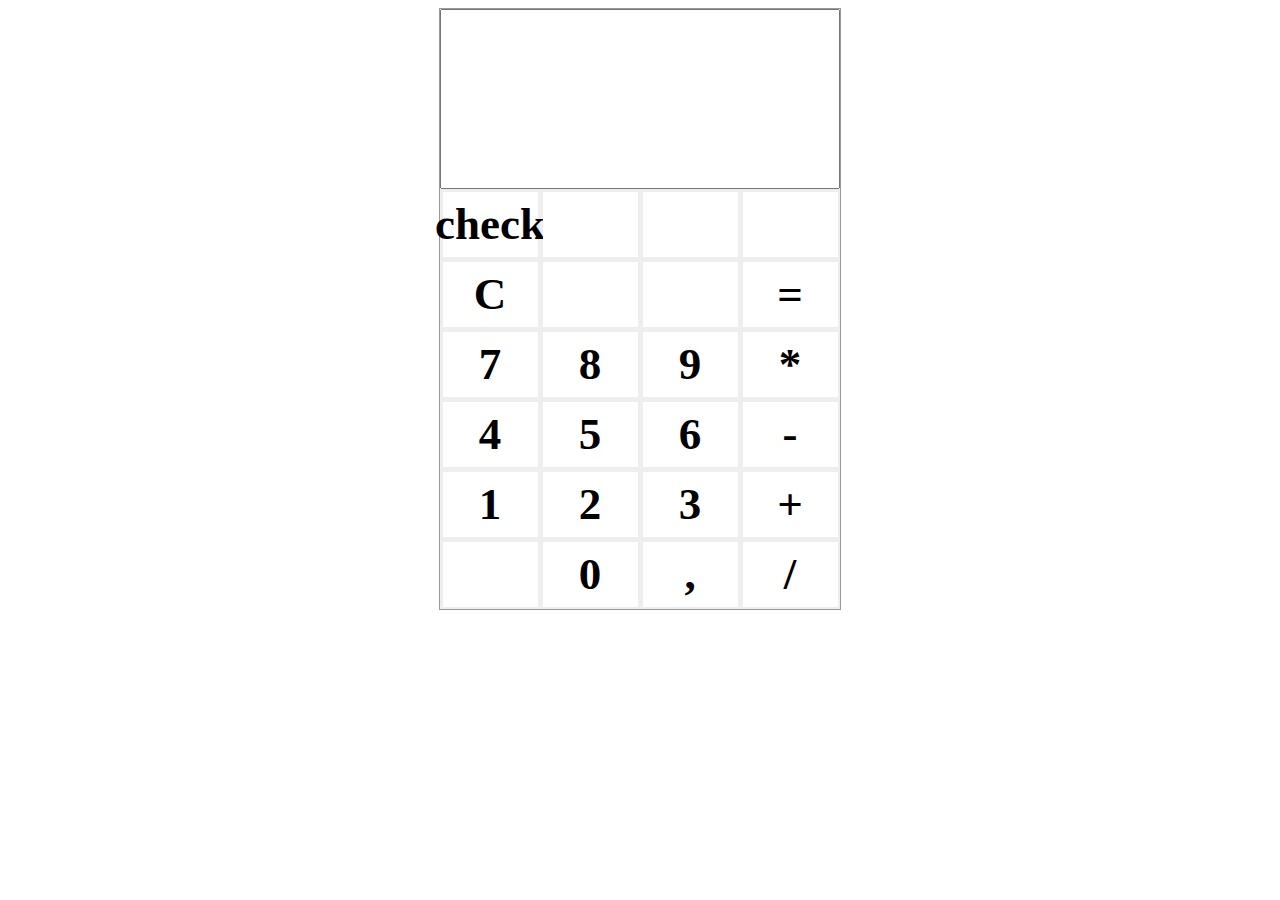
<file: calc.html>
<link rel="stylesheet" href="css/__calc-block.css">
<meta charset="utf-8">

<body>
	<div class="calc-body">
		<div class="calc-display">
			<input type="text">
		</div>
		<div class="calc-row">
			<div id="check" class="calc-button-command">check</div>
			<div class="calc-button-enter"></div>
			<div class="calc-button-enter"></div>
			<div class="calc-button-enter"></div>
		</div>
		<div class="calc-row">
			<div id="clear" class="calc-button-command">C</div>
			<div class="calc-button-enter"></div>
			<div class="calc-button-enter"></div>
			<div id="equals" class="calc-button-command">=</div>
		</div>
		<div class="calc-row">
			<div class="calc-button-enter">7</div>
			<div class="calc-button-enter">8</div>
			<div class="calc-button-enter">9</div>
			<div id="multiply" class="calc-button-command">*</div>
		</div>
		<div class="calc-row">
			<div class="calc-button-enter">4</div>
			<div class="calc-button-enter">5</div>
			<div class="calc-button-enter">6</div>
			<div id="minus" class="calc-button-command">-</div>
		</div>
		<div class="calc-row">
			<div class="calc-button-enter">1</div>
			<div class="calc-button-enter">2</div>
			<div class="calc-button-enter">3</div>
			<div id="plus" class="calc-button-command">+</div>
		</div>
		<div class="calc-row">
			<div class="calc-button-enter"></div>
			<div class="calc-button-enter">0</div>
			<div id="comma" class="calc-button-enter">,</div>
			<div id="divide" class="calc-button-command">/</div>
		</div>
	</div>
</body>

<script src="js/jquery-3.4.1.min.js"></script>
<script src="js/popper.min.js"></script>
<script src="js/__calc-script.js"></script>
</file>
<file: css/styles.css>
@import url('https://fonts.googleapis.com/css?family=Montserrat:400,600,700,800&display=swap');

html {
	scroll-behavior: smooth;
}

* { outline: none; }

.swal2-popup * {
	font-family: Montserrat !important;
}
</file>
<file: css/__menu-block.css>
.menu-block { 
	border-bottom: 1px solid gray; 
	position: fixed;
	top: 0;
	right: 0;
	left: 0;
	z-index: 1;
	transition: all 200ms linear;
	width: 100%;
	margin: auto;
}

.menu-block.scroll {
  background-color: black !important;
  transition: background-color 200ms linear;
}

.menu__all {
	font-family: "Montserrat";
	font-weight: 600;
	display: flex;
	align-items: center;
	justify-content: space-between;
	margin: auto;
	width: 1270px;
}
.menu__choise {
	list-style: none;
	padding: 0 0 5px;
}
.menu__choise li {
	display: inline-block;
}
.menu__choise a {
	text-decoration: none;
	margin: 0 27px;
	font-size: 14px;
	transition: color .2s;
}

.menu__choise a, .menu__choise a:visited { color: white; }
.menu__choise a.current, .menu__choise a:hover { color: #FF6600; } 

.menu__number { color: white; text-decoration: none; display: flex; align-items: center;}

.menu__number img { padding-right: 10px; }
</file>
<file: css/__main-block.css>
body { 
	margin: auto; 
}

.main-block {
	position: relative;
	font-family: "Montserrat";
	height: 500px;
	background: linear-gradient( rgba(0, 0, 0, 0.5), rgba(0, 0, 0, 0.5) ), url('../img/imgtwo.png');
	background-position: center;
	background-size: cover;
	padding: 120px 0 120px 0;
	margin: auto;
}

.main-block__text {
	color: white;
	text-align: center;
}

.main-block__text h1 {
	font-weight: 700;
	font-size: 64px;
}

.main-block__text p {
	font-size: 24px;
}

.main-block__text hr { width: 100px; margin-top: -20px;}

.main-block__arrow {
	display: inline-block;
	position: absolute;
	left: 50%;
	bottom: 100px;
	transform: translate(-50%,-0);
}
</file>
<file: css/__info-block.css>
.info-block {
	font-family: "Montserrat";
	height: 632px;
	background-color: #FFFFFF;
	padding-top: 120px;
	margin: auto;
}

.info-block-content {
	color: white;
	margin: auto;
	width: 1270px;
}

.info-block-content h2 {
	font-weight: 600;
	text-align: center;
	font-size: 55px;
	color: black;
}

.info-block-content-info {
	display: flex;
	font-size: 20px;
	font-weight: 400;
	line-height: 1.5;
	justify-content: space-between;
}

.info-block-content-info__text { width: 28%; text-align: justify; }

.info-block-content hr { width: 100px; margin-top: 30px; margin-bottom: 50px;}

.info-block-content-info-adapt { 
	display: none; 
	font-size: 20px;
	font-weight: 400;
	line-height: 1.75;
	text-align: left;
}
</file>
<file: css/__prog-block.css>
.prog-block {
	position: relative;
	font-family: "Montserrat";
	height: 888px;
	background-color: #F1F2F6;
	padding-top: 120px;
}

.prog-block-content {
	width: 1270px;
	color: white;
	margin: auto;
}

.prog-block-content h2 {
	font-weight: 600;
	text-align: center;
	font-size: 55px;
	color: black;
}

.prog-block-content h3 {
	font-weight: bold;
	text-align: center;
	font-size: 24px;
	color: black;
}

.prog-block-content-info {
	display: flex;
	justify-content: space-between;
	margin: auto;
}

.prog-block-content-info__box {
	width: 350px;
	background-color: white;
	height: 570px;
	border-radius: 10px;
	box-shadow: 0 0 30px 1px rgba(0,0,0,0.2);
	text-decoration: none;
	padding-top: 40px;
	display: flex;
	flex-direction: column;
	justify-content: space-between;
	position: relative;
}

.prog-block-content-info__box hr {
	width: 100px;
}

.prog-block-content-info__text-box p:visited { color: black; }

.prog-block-content-info__text-box p {
	font-size: 16px;
	font-weight: 400;
	line-height: 1.46;
	text-align: center;
	padding: 10px 50px;
	color: black;
}
.prog-block-content-info__img-box { position: relative; height: 232px; }

.prog-block-content-info__box:hover h3, .prog-block-content-info__box:hover hr { color: #FF6600; transition: .4s all; }

.prog-block-content-info__img { position: relative; }
.prog-block-content-info__img::before {
	content: "";
	position: absolute;
	top: 0;
	left: 0;
	right: 0;
	bottom: 0;
	background-color: rgba(1, 125, 197, 0.5);
	transition: all .3s ease;
	height: 232px;
	border-radius: 0 0 10px 10px;
}

.prog-block-content-info__box:hover .prog-block-content-info__img::before {
	background-color: rgba(255, 102, 0, 0.5);
}

svg path {
	fill: inherit;
	stroke:inherit;
	stroke-width:inherit;
}

.prog-block-content-info__box:hover .prog-block-content-info__icon {
	fill: rgba(255, 102, 0, 1);
	transition: .3s all;
}

.prog-block-content-info__icon { position: absolute; top: 19px; right: 22px;}
</file>
<file: css/__form-block.css>
.form-block-q {
	position: relative;
	font-family: "Montserrat";
	height: 500px;
	background-color: #0065B3;
	padding-top: 120px;
	margin: auto;
}

.form-block-q-content {
	margin: auto;
	color: white;
}

.form-block-q-content h2 {
	font-weight: 600;
	text-align: center;
	font-size: 55px;
}

.form-block {
	position: relative;
	font-family: "Montserrat";
	padding-top: 120px;
}

.form-block-content {
	color: white;
}

.form-block-content h2 {
	font-weight: 600;
	text-align: center;
	font-size: 55px;
}

.form-block-form__text h3 {
	font-weight: bold;
	font-size: 24px;
	color: black;
}

.form-block-form {
	position: relative;
	display: flex;
	flex-direction: row;
	justify-content: space-between;
	width: 1270px;
	margin: auto;
	height: 448px;
	background-color: white;
	border-radius: 10px;
	box-shadow: 0 0 30px 1px rgba(0,0,0,0.2);
	margin-top: -350px;
}

.form-block-form__img { margin: -30px 0 0 -30px;}

.form-block-form__img-adapt { display: none; }

.form-block-form__text { width: 740px; margin: 30px 0 0 30px;}

.form-block-form__text1 { width: 580px; height: 308px; position: relative; }

.form-block-form__input { 
	display: flex; 
	justify-content: space-between;
	font-family: Montserrat;
	font-style: normal;
	font-weight: normal;
	font-size: 18px;
	line-height: 22px; 
}

.form-block-form__input input { border: none; border-bottom: 1px solid grey; width: 345px; }

.form-block-form__button-accept { display: flex; justify-content: space-between; align-items: center; margin-top: 40px; }

.form-block-form__button-accept input[type="button"] {
	width: 220px;
	height: 60px;
	font-family: Montserrat;
	font-style: normal;
	font-weight: 600;
	font-size: 14px;
	line-height: 17px;
	text-align: center;
	text-transform: uppercase;
	color: #FFFFFF;
	background: #EF7F1A;
	border-radius: 10px;
	outline: 0;
	border: none;
	cursor: pointer;
}

.form-block-form__button-accept div { 
	width: 345px;
	font-style: normal;
	font-weight: 300;
	font-size: 14px;
	line-height: 17px; 
}

.form-block-form__button-accept a { 
	text-decoration: none; 
	text-decoration-line: underline; 
	color: #EF7F1A; 
	cursor: pointer; 
}
</file>
<file: css/__qa-block.css>
.qa-block {
	position: relative;
	font-family: "Montserrat";
	height: 500px;
	padding-top: 120px;
	padding-bottom: 240px;
}

.qa-block-content { margin: auto; }

.qa-block-content h2 {
	font-weight: 600;
	text-align: center;
	font-size: 55px;
	color: black;
}

.qa-block-answers { 
	width: 1070px; 
	margin: auto;
	flex-direction: column;
	display: flex;
}

.qa-block-answers__card-title {
    font-weight: bold;
    font-size: 24px;
    color: #002441;
    border-bottom: 1.5px dashed #002441;
    transition: 0.5s;
    padding-bottom: 20px;
    background: none;
    display: flex;
    align-items: center;
    outline: none;
    border: none;
}

.active, .qa-block-answers__card-title:hover {
    color: #EF7F1A;
}

.active .qa-block-answers__card-circle { background: rgba(239, 127, 26, 0.5); }
.active .qa-block-answers__card-circle:before { background: #EF7F1A; }
.active .qa-block-answers__card-title-text { border-bottom: 1.5px dashed #EF7F1A; }

.qa-block-answers__card-content {
    color: #212121;
    max-height: 0;
    overflow: hidden;
    transition: max-height 0.3s ease-out;
    margin-left: 90px;
}

.qa-block-answers__card-circle {
    margin: 2px 55px 0 0;
    width: 30px;
    height: 30px;
    background: rgba(0, 141, 210, 0.5);
    border-radius: 50%;
    position: relative;
    transition: color .3s linear;
}

.qa-block-answers__card-circle::before {
    content: "";
    width: 10px;
    height: 10px;
    background: #008DD2;
    position: absolute;
    top: 10px;
    left: 10px;
    border-radius: 50%;
}

.qa-block-answers__card-title-text { border-bottom: 1.5px dashed #002441; }
</file>
<file: css/__call-block.css>
.call-block {
	position: relative;
	font-family: "Montserrat";
	height: 120px;
	padding-top: 120px;
	background-color: #F1F2F6;
}

.call-block-form {
	width: 1070px; 
	height: 200px;
	margin: auto;
	background: #002441;
	border-radius: 10px;
	margin-top: -220px;
	position: relative;
	display: flex;
	justify-content: center;
	align-items: center;
}

.call-block-content h3 {
	font-weight: bold;
	font-size: 24px;
	color: black;
	margin: 0;
	color: white;
}

.call-block-content span {
	font-style: normal;
	font-weight: normal;
	font-size: 18px;
	line-height: 22px;
	color: white;
}

.call-block-content {
	height: 106px;
	width: 910px;
	display: flex;
	justify-content: space-between;
}

.call-block-content__text { 
	display: flex;
	flex-direction: column;
	justify-content: space-between;
	height: 106px;
	width: 290px;
}

.call-block-content__input {
	height: 106px;
	width: 550px;
	display: flex;
	flex-direction: column;
	justify-content: space-between;
}

.call-block-content__input-number { 
	height: 60px;
	width: 550px;
	overflow: hidden;
	display: flex;
	justify-content: space-between;
}

.call-block-content__input-number div:nth-child(1) {
	width: 330px;
	height: 60px;
	background: white;
	border-radius: 10px 0 0 10px;
	display: flex;
}

.call-block-content__input-number input[type="text"] {
	justify-content: center;
	align-items: center;
	padding-left: 26px;
	border: 0;
	background: none;
	font-family: Montserrat;
	font-size: 18px;
}

.call-block-content__input-number input[type="button"] {
	width: 220px;
	height: 60px;
	font-family: Montserrat;
	font-style: normal;
	font-weight: 600;
	font-size: 14px;
	line-height: 17px;
	text-align: center;
	text-transform: uppercase;
	color: #FFFFFF;
	background: #EF7F1A;
	border-radius: 0 10px 10px 0;
	outline: 0;
	border: none;
	cursor: pointer;
}

.call-block-content__input-number input[type="text"]::placeholder {
	font-size: 18px;
}

.call-block-content__input-checkbox {
	display: flex;
	position: relative;
}

.call-block-content__input-checkbox input[type="checkbox"] {
	display: none;
}

.call-block-content__input-checkbox a, .call-block-content__input-checkbox-adapt a {
	text-decoration: none; 
	text-decoration-line: underline; 
	color: #EF7F1A; 
	cursor: pointer; 
}

.call-block-content__input-checkbox label {
	font-weight: 300;
	font-size: 14px;
	line-height: 17px;
	color: white;
	padding-left: 25px;
}

.call-block-content__input-checkbox label:after {
	content: '';
	display: block;
	height: 15px;
	width: 15px;
	background: white;
	border-radius: 3px;
	position: absolute;
	top: 0;
	left: 0;
}

.call-block-content__input-checkbox input[type="checkbox"]:checked + label:after {
	border:2.5px solid #fff;
	width:10px;
	height:10px;
	background-color: #EF7F1A;
}

.call-block-content__input-checkbox-adapt {
	font-weight: 300;
	font-size: 14px;
	line-height: 17px;
	color: white;
	display: none;
	text-align: center;
	margin-top: 10px;
}

.call-block-form__number-alert {
	position: absolute;
	z-index: 1;
	top: -20px;
	right: 330px;
}

.call-block-form__number-alert-dialog-text {
	text-align: center;
	color: black;
	padding: 1em;
	position: relative;
	font-size: 14px;
}

.call-block-form__number-alert-dialog {
	position: relative;
	width: 300px;
	height: 50px;
	background: white;
	box-shadow: 0 0 30px 1px rgba(0,0,0,0.2);
	border-radius: 10px; 
	transition: .2s all ease-in;
}

.call-block-form__number-alert-dialog-thing {
	border: 10px solid transparent;
	position: absolute;
	bottom: -10px;
	left: 30px;
	border-top: 10px solid white;
	border-left: 10px solid white;
}

.call-block-form__number-alert--inactive {
	display: none;
	transition: .2s, all ease-in; 
}
</file>
<file: css/__footer-block.css>
.footer {
	height: 120px;
	width: 1270px;
	margin: auto;
	display: flex;
	justify-content: center;
	align-items: center;
	color: black;
}

.footer-block { 
	border-bottom: 1px solid gray; 
	position: fixed;
	top: 0;
	right: 0;
	left: 0;
	z-index: 1;
	transition: all 200ms linear;
}

.footer__all {
	font-family: "Montserrat";
	display: flex;
	align-items: center;
	justify-content: space-between;
	margin: auto;
	width: 1270px;
}
.footer__choise {
	list-style: none;
	padding: 0 0 5px;
}
.footer__choise li {
	display: inline-block;
}
.footer__choise a {
	text-decoration: none;
	margin: 0 0 0 54px;
	font-size: 14px;
	transition: color .2s;
	font-weight: 600;
}

.footer__choise a, .footer__choise a:visited { color: black; }
.footer__choise a.current, .footer__choise a:hover { color: #FF6600; } 

.footer__choise-contacts { display: flex; flex-direction: row; align-items: center; }

.footer__number, .footer__mail { font-weight: 600; color: black; text-decoration: none; display: flex; align-items: center; }

.footer__contacts { display: flex; align-items: center; }

.footer__number img, .footer__mail img { padding-right: 10px; }

.footer__mail { padding: 0 40px 0 68px;}
</file>
<file: css/__adaptive.css>
@media (max-width: 1270px) {
	.menu__all { width: 1100px; }
	.menu-block { width: 100%; }
	.main-block { width: 100%; }
	.main-block__text { width: 1100px; margin: auto; }
	.info-block-content { width: 1100px; }
	.prog-block-content { width: 1100px; }
	.form-block-q-content { width: 1100px; }
	.form-block-form { width: 1100px; }
	.form-block-form__input input { width: 200px; }
	.form-block-form__text { width: 480px; }
	.form-block-form__text1 { width: 480px; }
	.form-block-form { justify-content: normal; }
	.form-block-form__button-accept div { margin-left: 20px; }
	.footer { width: 100%; }
	.footer__all { width: 1100px; }
}

@media (max-width: 1099px) {
	.menu__all { width: 900px; }
	.menu-block { width: 100%; }
	.main-block { width: 100%; }
	.main-block__text { width: 900px; margin: auto; }
	.info-block-content { width: 900px; }
	.prog-block-content { width: 100%; }
	.prog-block { height: 1000px; width: 100%;}
	.qa-block { width: 100%; height: 1100px;}
	.qa-block-content { width: 900px; }
	.qa-block-answers { width: 900px; }
	.qa-block-answers__card-circle { display: none; }
	.form-block-q-content { width: 900px; }
	.form-block {width: 100%; }
	.form-block-form { width: 900px; }
	.form-block-form__input input { width: 200px; }
	.form-block-form__text { width: 480px; }
	.form-block-form__text1 { width: 480px; }
	.form-block-form { justify-content: normal; }
	.form-block-form__button-accept div { margin-left: 20px; width: 220px;}
	.footer { width: 100%; }
	.footer__all { width: 900px; }
	.qa-block-answers__card-content { margin: 0px; }
}

@media (max-width: 1099px) {
	.prog-block-content-info { width: 900px; display: block;}
	.prog-block-content-info__box { 
		width: 900px; 
		height: 232px; 
		display: flex; 
		flex-direction: row; 
		padding: 0; 
		margin-bottom: 20px;

	}
	.prog-block-content-info__img::before {
		border-radius: 0 10px 10px 0;
	}
	.prog-block-content-info__img img {
		border-radius: 0 10px 10px 0;
	}
	.prog-block-content-info__icon { left: 22px; }
}

@media (max-width: 1099px) {
	.form-block-form { flex-direction: column; height: 1150px; width: 500px; overflow: hidden; }
	.form-block-form__img { display: none; }
	.form-block-form__img-adapt { display: block; }
	.form-block-form__input { display: flex; flex-direction: column; align-items: center; }
	.form-block-form__text { margin: 0; }
	.form-block-form__text1 { margin: auto; }
	.form-block-form__text1 h3 { padding-left: 25px; }
	.form-block-form__input input { width: 400px; }
	.form-block-form__button-accept { display: flex; flex-direction: column; align-items: center; }
	.form-block-form__button-accept div { padding-top: 20px; }
}

@media (max-width: 1099px) {
	.call-block-form { width: 900px; }
	.call-block-content__text { margin-left: 20px; }
	.call-block-content__input { margin-right: 20px; }
}

@media (max-width: 1099px) {
	.footer__contacts { padding-left: 30px; display: block; }
	.footer__mail { padding: 0; }
}

@media (max-width: 901px) {
	.menu__all { width: 90%; padding: 10px 0;} 
	.menu-block { width: 100%; }
	.menu__choise { display: none;}
	.main-block { width: 100%; }
	.main-block__text { width: 500px; margin: auto; }
	.info-block { height: 1000px; }
	.info-block-content { width: 500px; }
	.prog-block-content { width: 100%; }
	.prog-block { height: 1100px; width: 100%;}
	.qa-block { width: 100%; height: 1200px; }
	.form-block-q-content { width: 500px; }
	.form-block {width: 100%; }
	.form-block-form { width: 500px; }
	.form-block-form__input input { width: 300px; }
	.form-block-form__text { width: 480px; }
	.form-block-form__text1 { width: 480px; }
	.form-block-form { justify-content: normal; }
	.form-block-form__button-accept div { margin-left: 20px; }
	.footer { width: 100%; }
	.footer__all { width: 500px; }
	.footer__choise { display: none; }
}

@media (max-width: 901px) {
	.prog-block-content-info { width: 500px; display: block; margin: 0 0 0 20px; margin: auto; }
	.prog-block-content-info__box { 
		width: 500px; 
		height: 230px; 
		display: flex; 
		flex-direction: row; 
		padding: 0; 
		margin-bottom: 20px;

	}

	.prog-block-content-info__text-box p { padding: 0 10px; }
	.prog-block-content-info__img::before {
		border-radius: 0 10px 10px 0;
		height: 230px;
	}
	.prog-block-content-info__img img {
		border-radius: 0 10px 10px 0;
		height: 230px;
	}

	.prog-block-content-info__img-box { height: 150px; width: 150px;}

	.prog-block-content-info__img { height: 230px; overflow: hidden; border-radius: 0 10px 10px 0;}

}

@media (max-width: 901px) {
	.qa-block { padding-bottom: 80px; }
	.qa-block-content { width: 500px; }
	.qa-block-answers { width: 500px; }
	.qa-block-answers__card-circle { display: none; }
	.qa-block-answers__card-content { padding-left: 0; }
	.qa-block-answers__card-title-text { font-size: 20px; }
}

@media (max-width: 901px) {
	.call-block { height: 400px; }
	.call-block-form { 
		width: 500px;
		height: 450px;
		 }
	.call-block-content {
		width: 400px;
		height: 350px;
		flex-direction: column;
		align-items: center;
	}
	.call-block-content__input-number div:nth-child(1) { border-radius: 10px; width: 400px; }
	.call-block-content__input-number input[type="button"] { border-radius: 10px; }
	.call-block-content__text { margin: 0; text-align: center; }
	.call-block-content__input-checkbox { width: 400px; }
	.call-block-content__input { width: 400px; height: 170px; margin: 0;}
	.call-block-content__input-number { width: 400px; align-items: center; height: 200px; flex-direction: column;}
	.call-block-content__input-checkbox { display: none; }
	.call-block-content__input-checkbox-adapt { display: block; }
}

@media (max-width: 901px) {
	.info-block-content-info { display: none; }
	.info-block-content-info-adapt { display: block; }
}


@media (max-width: 501px) {
	.menu__all { width: 90%; padding: 10px 0;} 
	.menu-block { width: 100%; }
	.menu__number { display: none; }
	.menu__choise { display: none;}
	.main-block { width: 100%; }
	.main-block__text { width: 320px; margin: auto; }
	.info-block { height: 1000px; }
	.info-block-content { width: 320px; }
	.prog-block-content { width: 100%; }
	.prog-block { height: 1800px; width: 100%;}
	.qa-block { width: 100%; height: 1200px; }
	.form-block-q-content { width: 320px; }
	.form-block {width: 100%; }
	.form-block-form { width: 320px; }
	.form-block-form__input input { width: 300px; }
	.form-block-form__text { width: 300px; }
	.form-block-form__text1 { width: 300px; }
	.form-block-form { justify-content: normal; }
	.form-block-form__button-accept div { width: 220px; }
	.footer { width: 100%; }
	.footer__all { width: 320px; }
	.footer__choise { display: none; }
}

@media (max-width: 501px) {
	.prog-block-content-info__box {
		flex-direction: column;
		height: 500px;
		width: 320px;
		justify-content: space-between;
	}
	.prog-block-content-info { width: 320px; }
	.prog-block-content-info__img-box { width: auto; height: auto; border-radius: 0;}
	.prog-block-content-info__img-box img { width: 320px; }
	.prog-block-content-info__img { border-radius: 0; }
	.prog-block-content-info__img::before { border-radius: 0 0 10px 10px; }
}

@media (max-width: 501px) {
	.qa-block { padding-bottom: 80px; }
	.qa-block-content { width: 320px; }
	.qa-block-answers { width: 320px; }
	.qa-block-answers__card-circle { display: none; }
	.qa-block-answers__card-content { padding-left: 0; }
	.qa-block-answers__card-title-text { font-size: 20px; }
}

@media (max-width: 501px) {
	.call-block { height: 400px; }
	.call-block-form { 
		width: 320px;
		height: 450px;
		 }
	.call-block-content {
		width: 320px;
		height: 350px;
		flex-direction: column;
		align-items: center;
	}
	.call-block-content__input-number div:nth-child(1) { border-radius: 10px; width: 320px; }
	.call-block-content__input-number input[type="button"] { border-radius: 10px; }
	.call-block-content__text { margin: 0; text-align: center; }
	.call-block-content__input-checkbox { width: 320px; }
	.call-block-content__input { width: 320px; height: 200px; margin: 0;}
	.call-block-content__input-number { width: 320px; align-items: center; height: 200px; flex-direction: column;}
	.call-block-content__input-checkbox { display: none; }
	.call-block-content__input-checkbox-adapt { display: block; }
}

@media (max-width: 501px) {
	.info-block-content-info { display: none; }
	.info-block-content-info-adapt { display: block; }
}

@media (max-width: 501px) {
	.main-block__arrow { bottom: 50px; }
	.info-block { height: 800px; }
	.info-block-content h2 { font-size: 40px; }
	.info-block-content-info-adapt { font-size: 14px; }
	.prog-block-content h2 { font-size: 40px; }
	.prog-block-content-info__text-box h3 { font-size: 20px; }
	.form-block-q-content h2 { font-size: 40px; }
	.form-block-form__text1 { height: 600px; width: 320px; }
	.form-block-form__text1 h3 { text-align: center; padding: 0; }
	.qa-block-content h2 { font-size: 40px; }
	.call-block-content__input { width: 300px; }
	.call-block-content__input-number { width: 300px; margin-bottom: 10px;}
}
</file>
<file: css/__calc-block.css>
.calc-body {
	margin: auto;
	width: 400px;
	height: 600px;
	border: 1px solid rgba(153, 153, 153, 1);
	background: rgba(87, 87, 87, 0.1);
}

.calc-display, .calc-display input {
	height: 180px;
	width: 100%;
	font-size: 70px;
	text-align: right;
}

.calc-row {
	display: flex;
	justify-content: space-around;
	align-items: center;
	height: 70px;
}

.calc-button-enter, .calc-button-command {
	width: 95px;
	height: 65px;
	background: white;
	display: flex;
	justify-content: center;
	align-items: center;
	font-size: 45px;
	font-weight: bold;
	cursor: pointer;
	transition: all .2s linear;
}

.calc-button-enter:hover, .calc-button-command:hover {
	background: rgba(149, 175, 191, 1);
	transition: all .2s linear;
}
</file>
